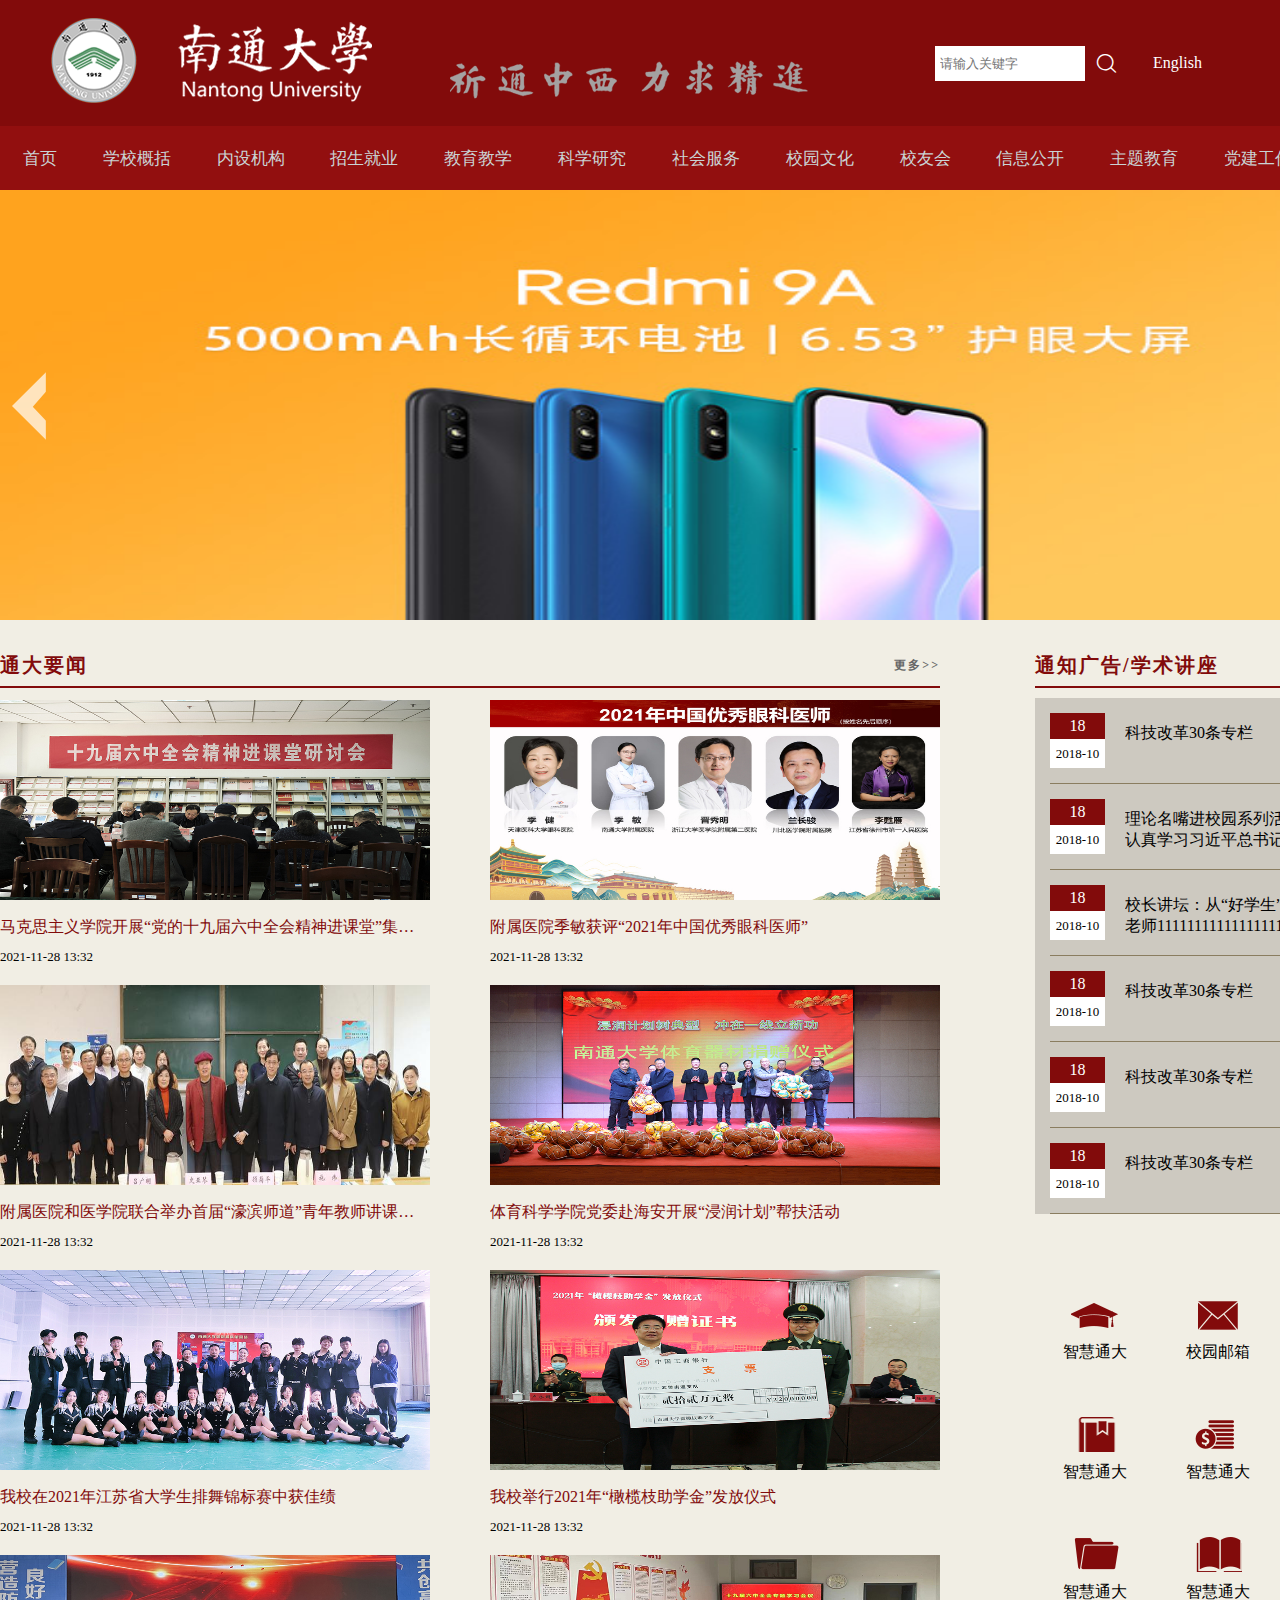
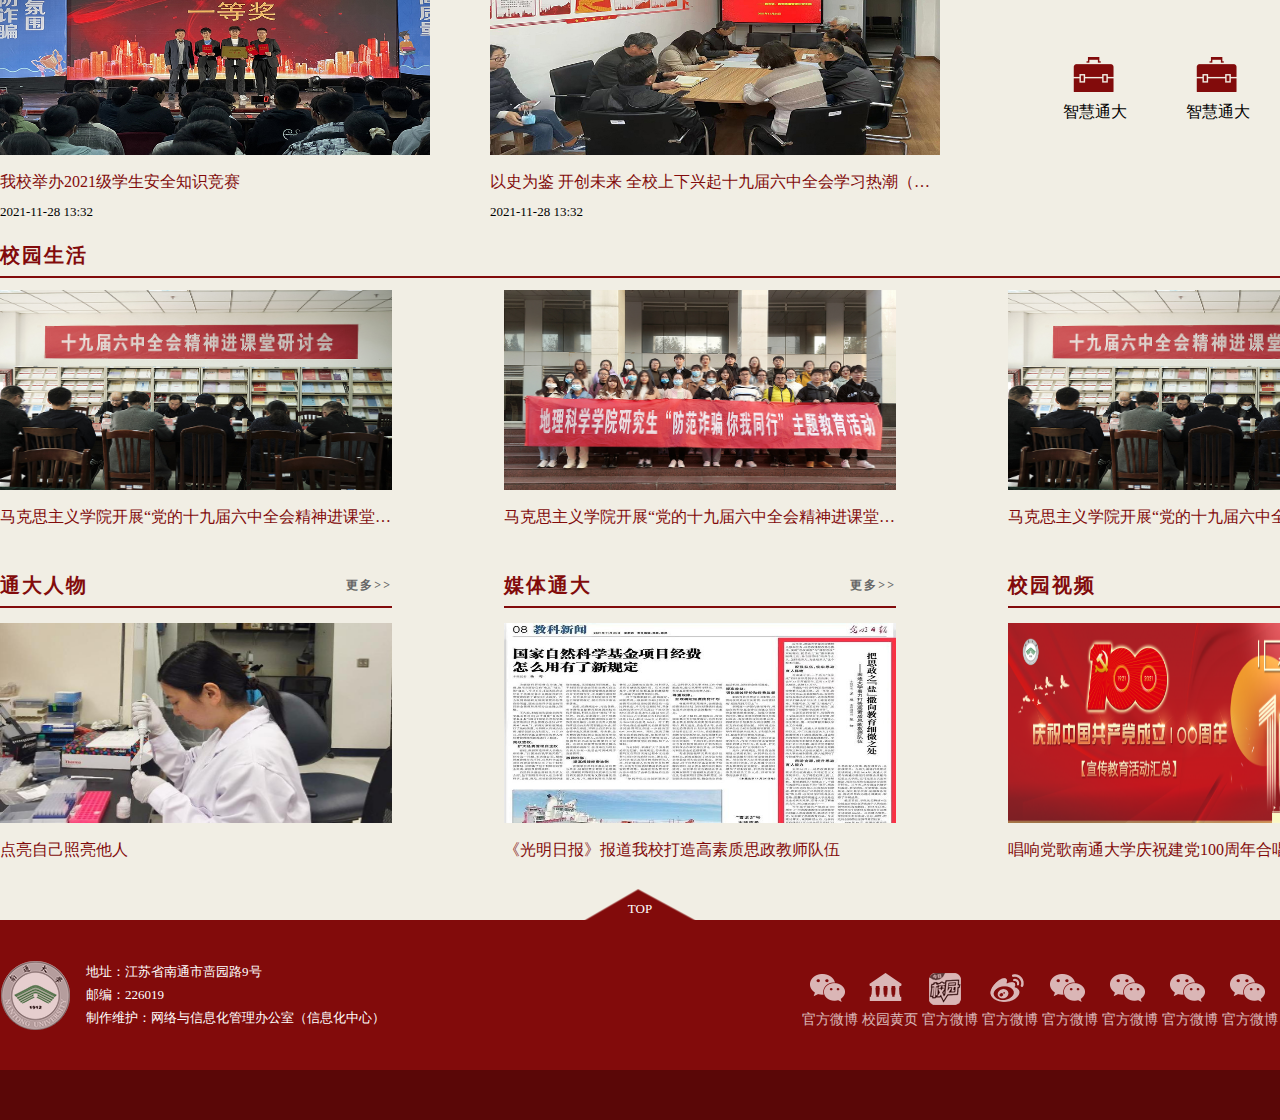
<file: index.html>
<!DOCTYPE html>
<html lang="en">
  <head>
    <meta charset="UTF-8" />
    <meta http-equiv="X-UA-Compatible" content="IE=edge" />
    <meta name="viewport" content="width=device-width, initial-scale=1.0" />
    <title>南通大学</title>
    <link rel="stylesheet" href="./css/reset.css" />
    <link rel="icon" href="./images/icon.png" />
    <link rel="stylesheet" href="./iconfont/iconfont.css" />
  </head>
  <body>
    <!-- 头部区域start -->
    <div class="header wrap">
      <div class="header-logo">
        <img src="./images/logo.png" alt="" />
        <img src="./images/xiaoxun.png" alt="" />
      </div>
      <div class="header-input">
        <div class="hinput">
          <input type="text" placeholder="请输入关键字" />
        </div>
        <span class="iconfont icon-31sousuo"></span>
        <span>English</span>
      </div>
    </div>
    <!-- 头部区域end -->

    <!-- nav start -->
    <nav>
      <ul>
        <li><a href="#">首页</a></li>
        <li><a href="#">学校概括</a></li>
        <li><a href="#">内设机构</a></li>
        <li><a href="#">招生就业</a></li>
        <li><a href="#">教育教学</a></li>
        <li><a href="#">科学研究</a></li>
        <li><a href="#">社会服务</a></li>
        <li><a href="#">校园文化</a></li>
        <li><a href="#">校友会</a></li>
        <li><a href="#">信息公开</a></li>
        <li><a href="#">主题教育</a></li>
        <li><a href="#">党建工作</a></li>
      </ul>
    </nav>
    <!-- nav end -->

    <!-- banner start -->
    <div class="banner">
      <div class="left-triangle"></div>
      <ul class="banner-ul">
        <li><img src="./image/1.jpg" alt="" /></li>
        <li><img src="./image/3.jpg" alt="" /></li>
        <li><img src="./image/4.jpg" alt="" /></li>
        <li><img src="./image/5.jpg" alt="" /></li>
        <li><img src="./image/1.jpg" alt="" /></li>
      </ul>
      <div class="right-triangle"></div>
    </div>
    <!-- banner end -->

    <!-- news start -->
    <div class="news">
      <!-- 通大新闻 -->
      <div class="ntu-news">
        <div class="ntu-news-left">
          <div class="ntu-news-title">
            <span>通大要闻</span>
            <span class="more">更多>></span>
          </div>
          <ul class="con">
            <li>
              <img
                src="./images/3bab04df-5d98-4ae5-abb4-f2b453eb3356.jpg"
                alt=""
              />
              <div class="pic-review">
                马克思主义学院开展“党的十九届六中全会精神进课堂”集体备课活动
              </div>
              <div class="pic-time">2021-11-28 13:32</div>
            </li>
            <li>
              <img
                src="./images/4fbc8f9a-8288-41ad-b2e5-ac443f14d9db.jpg"
                alt=""
              />
              <div class="pic-review">
                附属医院季敏获评“2021年中国优秀眼科医师”
              </div>
              <div class="pic-time">2021-11-28 13:32</div>
            </li>
            <li>
              <img
                src="./images/09af1009-1769-4d65-ad0b-7c514ab9e386.jpg"
                alt=""
              />
              <div class="pic-review">
                附属医院和医学院联合举办首届“濠滨师道”青年教师讲课比赛
              </div>
              <div class="pic-time">2021-11-28 13:32</div>
            </li>
            <li>
              <img
                src="./images/38271876-86ea-4645-88da-3229ce15fe03.jpg"
                alt=""
              />
              <div class="pic-review">
                体育科学学院党委赴海安开展“浸润计划”帮扶活动
              </div>
              <div class="pic-time">2021-11-28 13:32</div>
            </li>
            <li>
              <img
                src="./images/c57fd1c3-da1a-4f11-8e4e-a06bf66963e7.jpg"
                alt=""
              />
              <div class="pic-review">
                我校在2021年江苏省大学生排舞锦标赛中获佳绩
              </div>
              <div class="pic-time">2021-11-28 13:32</div>
            </li>
            <li>
              <img
                src="./images/71ca7bed-4859-4565-8569-23fa1672c12a.jpg"
                alt=""
              />
              <div class="pic-review">
                我校举行2021年“橄榄枝助学金”发放仪式
              </div>
              <div class="pic-time">2021-11-28 13:32</div>
            </li>
            <li>
              <img
                src="./images/1064bbfb-32e8-41a2-ba20-79ab0abdedab.jpg"
                alt=""
              />
              <div class="pic-review">
                我校举办2021级学生安全知识竞赛
              </div>
              <div class="pic-time">2021-11-28 13:32</div>
            </li>
            <li>
              <img
                src="./images/9906cd6e-a06e-432c-bb52-aa548825eb23.jpg"
                alt=""
              />
              <div class="pic-review">
                以史为鉴 开创未来 全校上下兴起十九届六中全会学习热潮（六）
              </div>
              <div class="pic-time">2021-11-28 13:32</div>
            </li>
          </ul>
        </div>
        <div class="ntu-news-right">
          <div class="ntu-news-title2">
            <span>通知广告/学术讲座</span>
            <span class="more">更多>></span>
          </div>
          <ul class="news_list">
            <li>
              <div class="new_cal">
                <div class="new_cal_top">18</div>
                <div class="new_cal_bottom">2018-10</div>
              </div>
              <span>科技改革30条专栏</span>
            </li>
            <li>
              <div class="new_cal">
                <div class="new_cal_top">18</div>
                <div class="new_cal_bottom">2018-10</div>
              </div>
              <span>
                理论名嘴进校园系列活动之认真学习习近平总书记“七一.12332121311111111111111111111
              </span>
            </li>
            <li>
              <div class="new_cal">
                <div class="new_cal_top">18</div>
                <div class="new_cal_bottom">2018-10</div>
              </div>
              <span>校长讲坛：从“好学生”到“好老师111111111111111111</span>
            </li>
            <li>
              <div class="new_cal">
                <div class="new_cal_top">18</div>
                <div class="new_cal_bottom">2018-10</div>
              </div>
              <span>科技改革30条专栏</span>
            </li>
            <li>
              <div class="new_cal">
                <div class="new_cal_top">18</div>
                <div class="new_cal_bottom">2018-10</div>
              </div>
              <span>科技改革30条专栏</span>
            </li>
            <li>
              <div class="new_cal">
                <div class="new_cal_top">18</div>
                <div class="new_cal_bottom">2018-10</div>
              </div>
              <span>科技改革30条专栏</span>
            </li>
          </ul>
          <div class="spanner">
            <ul>
              <li>
                <div class="spanner-icon"></div>
                <span>智慧通大</span>
              </li>
              <li>
                <div class="spanner-icon2"></div>
                <span>校园邮箱</span>
              </li>
              <li>
                <div class="spanner-icon3"></div>
                <span>办公系统</span>
              </li>
              <li>
                <div class="spanner-icon4"></div>
                <span>智慧通大</span>
              </li>
              <li>
                <div class="spanner-icon5"></div>
                <span>智慧通大</span>
              </li>
              <li>
                <div class="spanner-icon6"></div>
                <span>智慧通大</span>
              </li>
              <li>
                <div class="spanner-icon7"></div>
                <span>智慧通大</span>
              </li>
              <li>
                <div class="spanner-icon8"></div>
                <span>智慧通大</span>
              </li>
              <li>
                <div class="spanner-icon9"></div>
                <span>智慧通大</span>
              </li>
              <li>
                <div class="spanner-icon10"></div>
                <span>智慧通大</span>
              </li>
              <li>
                <div class="spanner-icon11"></div>
                <span>智慧通大</span>
              </li>
              <li>
                <div class="spanner-icon12"></div>
                <span>智慧通大</span>
              </li>
            </ul>
          </div>
        </div>
      </div>
      <!-- 校园生活 -->
      <div class="ntu-life">
        <div class="ntu-life-title">
          <span>校园生活</span>
          <span class="more">更多>></span>
        </div>
        <ul>
          <li>
            <img
              src="./images/3bab04df-5d98-4ae5-abb4-f2b453eb3356.jpg"
              alt=""
            />
            <div class="pic-review">
              马克思主义学院开展“党的十九届六中全会精神进课堂”集体备课活动
            </div>
          </li>
          <li>
            <img
              src="./images/508473f0-e2dd-4ff8-b7be-477b53066bde.jpg"
              alt=""
            />
            <div class="pic-review">
              马克思主义学院开展“党的十九届六中全会精神进课堂”集体备课活动
            </div>
          </li>
          <li>
            <img
              src="./images/3bab04df-5d98-4ae5-abb4-f2b453eb3356.jpg"
              alt=""
            />
            <div class="pic-review">
              马克思主义学院开展“党的十九届六中全会精神进课堂”集体备课活动
            </div>
          </li>
        </ul>
      </div>
      <!-- 校园人物三个模块 -->
      <div class="ntu-three">
        <div class="ntu-people">
          <div class="ntu-people-title">
            <span>通大人物</span>
            <span class="more">更多>></span>
          </div>
          <div class="ntu-three-img">
            <img
              src="./images/a60a1a13-3542-4585-8553-1b362389e963.jpg"
              alt=""
            />
            <div class="pic-review">
              点亮自己照亮他人
            </div>
          </div>
        </div>
        <div class="ntu-media">
          <div class="ntu-people-title">
            <span>媒体通大</span>
            <span class="more">更多>></span>
          </div>
          <div class="ntu-three-img">
            <img
              src="./images/fd8d45b6-7f3f-4bad-b88b-6f83fabc4519.jpg"
              alt=""
            />
            <div class="pic-review">
              《光明日报》报道我校打造高素质思政教师队伍
            </div>
          </div>
        </div>
        <div class="ntu-vedio">
          <div class="ntu-people-title">
            <span>校园视频</span>
            <span class="more">更多>></span>
          </div>
          <div class="ntu-three-img">
            <img
              src="./images/85f18384-61cb-48a6-b99b-05b072ffa571.png"
              alt=""
            />
            <div class="pic-review">
              唱响党歌南通大学庆祝建党100周年合唱比赛
            </div>
          </div>
        </div>
      </div>
    </div>
    <!-- news end -->

    <!-- footer start -->
    <footer>
      <div class="footer-triangle">
        TOP
      </div>
      <div class="footer-container-top">
        <div class="footer-top-left">
          <img src="./images/foot_logo.png" alt="" />
          <div>
            <div>地址：江苏省南通市啬园路9号</div>
            <div>邮编：226019</div>
            <div>制作维护：网络与信息化管理办公室（信息化中心）</div>
          </div>
        </div>
        <div class="footer-top-right">
          <ul>
            <li>
              <div class="footer-top-icon"></div>
              <div class="footer-top-review">官方微博</div>
            </li>
            <li>
              <div class="footer-top-icon2"></div>
              <div class="footer-top-review">校园黄页</div>
            </li>
            <li>
              <div class="footer-top-icon3"></div>
              <div class="footer-top-review">官方微博</div>
            </li>
            <li>
              <div class="footer-top-icon4"></div>
              <div class="footer-top-review">官方微博</div>
            </li>
            <li>
              <div class="footer-top-icon"></div>
              <div class="footer-top-review">官方微博</div>
            </li>
            <li>
              <div class="footer-top-icon"></div>
              <div class="footer-top-review">官方微博</div>
            </li>
            <li>
              <div class="footer-top-icon"></div>
              <div class="footer-top-review">官方微博</div>
            </li>
            <li>
              <div class="footer-top-icon"></div>
              <div class="footer-top-review">官方微博</div>
            </li>
            <li>
              <div class="footer-top-icon"></div>
              <div class="footer-top-review">官方微博</div>
            </li>
            <li>
              <div class="footer-top-icon"></div>
              <div class="footer-top-review">官方微博</div>
            </li>
          </ul>
        </div>
      </div>
      <div class="footer-container-bottom"></div>
    </footer>
    <!-- footer end -->
    <script src="./js/animate.js"></script>
    <script src="./js/animateY.js"></script>
    <script src="./js/index.js"></script>
  </body>
</html>
</file>
<file: iconfont/iconfont.css>
@font-face {
  font-family: "iconfont"; /* Project id 2867756 */
  src: url('iconfont.woff2?t=1637834147320') format('woff2'),
       url('iconfont.woff?t=1637834147320') format('woff'),
       url('iconfont.ttf?t=1637834147320') format('truetype');
}

.iconfont {
  font-family: "iconfont" !important;
  font-size: 16px;
  font-style: normal;
  -webkit-font-smoothing: antialiased;
  -moz-osx-font-smoothing: grayscale;
}

.icon-biyanjing:before {
  content: "\e901";
}

.icon-yanjing_xianshi:before {
  content: "\eb46";
}

.icon-yanjing_xianshi_o:before {
  content: "\ebcc";
}

.icon-yanjing:before {
  content: "\e8bf";
}

.icon-tubiaozhizuomoban:before {
  content: "\e60e";
}

.icon-tubiaozhizuomoban1:before {
  content: "\e60f";
}

.icon-tubiaozhizuomoban2:before {
  content: "\e613";
}

.icon-jifen:before {
  content: "\e615";
}

.icon-dongtai:before {
  content: "\e616";
}

.icon-genzongmubiaoshezhi:before {
  content: "\e60c";
}

.icon-daohangrexian:before {
  content: "\e621";
}

.icon-tuichudenglu:before {
  content: "\e647";
}

.icon-building-automation:before {
  content: "\e654";
}

.icon-music:before {
  content: "\e658";
}

.icon-daohang:before {
  content: "\e629";
}

.icon-dingwei1:before {
  content: "\e669";
}

.icon-message:before {
  content: "\e659";
}

.icon-exit-logon:before {
  content: "\e65a";
}

.icon-daohang1:before {
  content: "\eaf2";
}

.icon-ditudaohang-:before {
  content: "\e68d";
}

.icon-shezhi:before {
  content: "\e61b";
}

.icon-tuichudenglu1:before {
  content: "\e611";
}

.icon-yincangmima:before {
  content: "\e655";
}

.icon-dingwei2:before {
  content: "\e6bc";
}

.icon-denglu-mimakejian:before {
  content: "\e66a";
}

.icon-data-management:before {
  content: "\e93c";
}

.icon-yonghushensu:before {
  content: "\e685";
}

.icon-yonghurizhi:before {
  content: "\e6ac";
}

.icon-yonghufankui1:before {
  content: "\e868";
}

.icon-shouye:before {
  content: "\e602";
}

.icon-haoyou:before {
  content: "\e603";
}

.icon-chazhaoyonghu:before {
  content: "\e604";
}

.icon-tianjiayonghu:before {
  content: "\e605";
}

.icon-fenlei:before {
  content: "\e606";
}

.icon-mima:before {
  content: "\e620";
}

.icon-31sousuo:before {
  content: "\e607";
}

.icon-geren:before {
  content: "\e657";
}

.icon-shouye1:before {
  content: "\e612";
}

.icon-icon:before {
  content: "\e652";
}

.icon-fenlei-copy:before {
  content: "\e64e";
}

.icon-fangzi01-copy:before {
  content: "\e63e";
}

.icon-yonghu2:before {
  content: "\e67f";
}

.icon-yonghufankui:before {
  content: "\e625";
}

.icon-mima1:before {
  content: "\e66e";
}

.icon-yonghuguanli:before {
  content: "\e610";
}

.icon-yonghu_tili:before {
  content: "\e614";
}

.icon-fenlei1:before {
  content: "\e71b";
}

.icon-navicon-yhxy:before {
  content: "\e677";
}

.icon-yonghuguanli1:before {
  content: "\e608";
}

.icon-ren:before {
  content: "\e6c5";
}

.icon-yonghuzhuce:before {
  content: "\e696";
}

.icon-sousuofangda:before {
  content: "\ec32";
}

.icon-yonghuxinxi:before {
  content: "\e609";
}

.icon-mima2:before {
  content: "\e60a";
}

.icon-sousuo:before {
  content: "\e64a";
}

.icon-sousuo1:before {
  content: "\e60b";
}

.icon-fenlei2:before {
  content: "\e667";
}

.icon-fenlei3:before {
  content: "\e60d";
}

.icon-dingwei:before {
  content: "\e79c";
}

.icon-gouwuchekong:before {
  content: "\e600";
}

.icon-gouwucheman:before {
  content: "\e601";
}

.icon-gouwuche:before {
  content: "\eb34";
}
</file>
